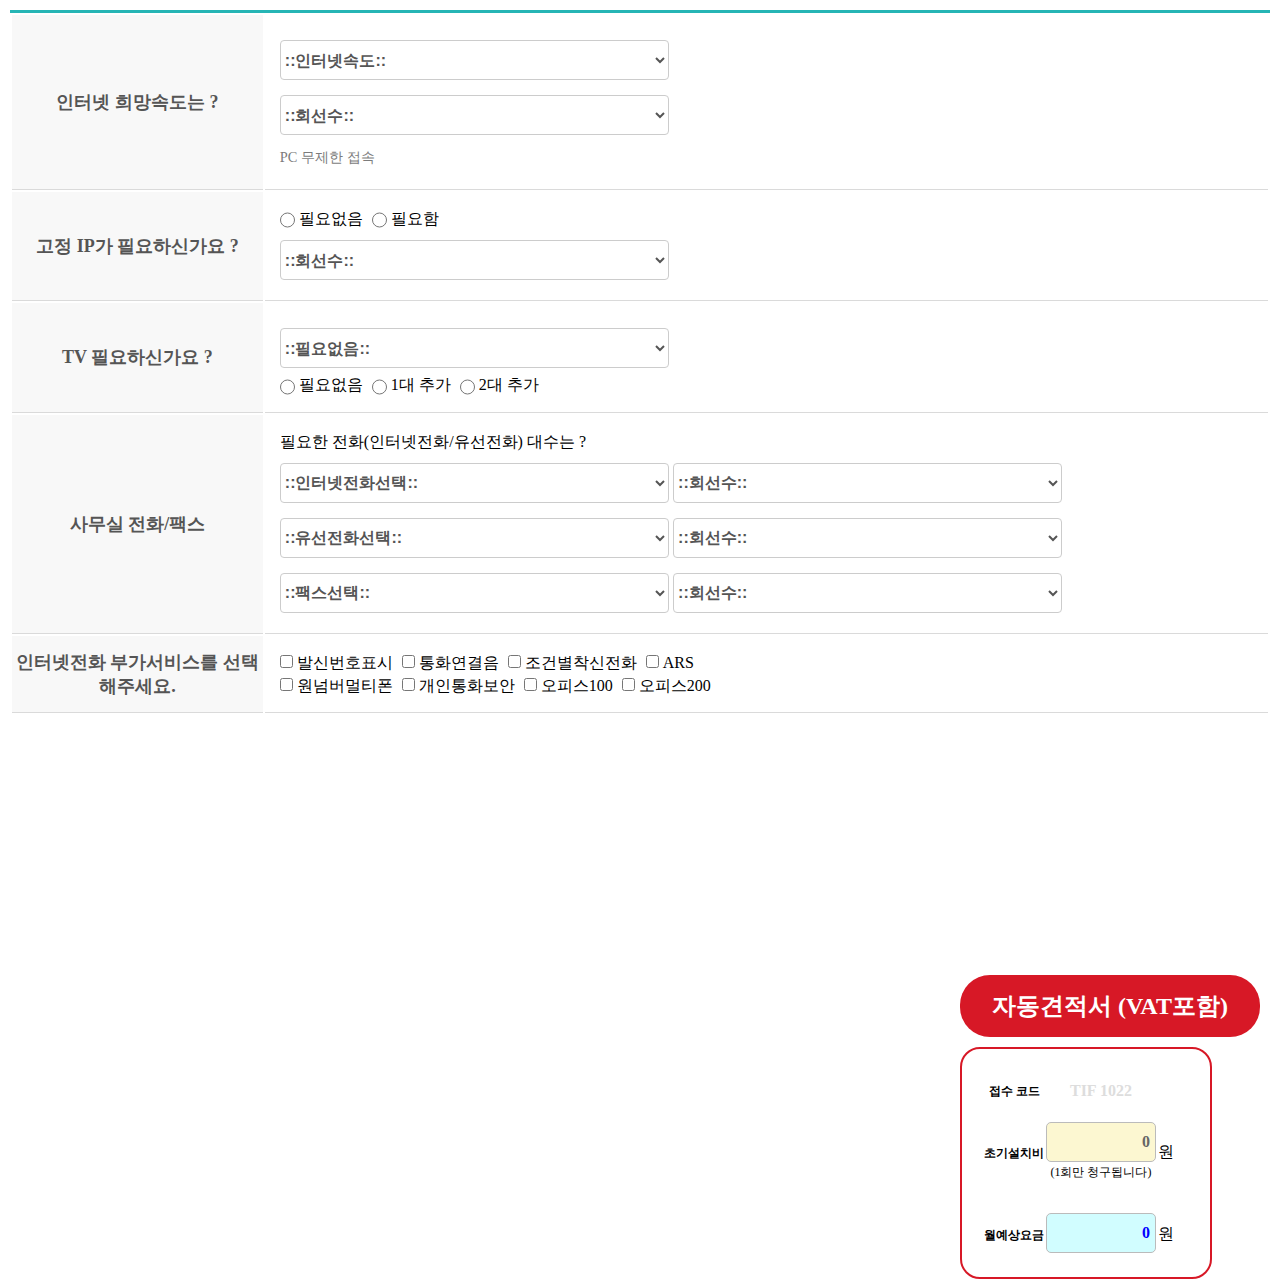
<file: index.html>
<!DOCTYPE html>
<html lang="en">

<head>
    <meta charset="UTF-8">
    <meta http-equiv="X-UA-Compatible" content="IE=edge">
    <meta name="viewport" content="width=device-width, initial-scale=1.0">
    <link rel="stylesheet" href="./css/test.css">
    <link rel="stylesheet" href="./css/estimate.css">
    <link rel="stylesheet" href="./css/estimate_floatingbanner.css">
    <script src="https://code.jquery.com/jquery-3.6.0.min.js"
        integrity="sha256-/xUj+3OJU5yExlq6GSYGSHk7tPXikynS7ogEvDej/m4=" crossorigin="anonymous"></script>
    <script>
        $(function () {
    $('.estimate_contents .fixed_ip_box input[type="radio"]').on("change", function () {
        let vals_ip = $(this).val();
        let pic_ip = $('.estimate_contents .perpc_hidden_fixed_ip')

        if (vals_ip == "Y_office_ip") {
            pic_ip.css("display", "block");
        } else {
            pic_ip.css("display", "none");
        }
    })
});

    </script>
    <title>Document</title>
</head>

<body>
    <div id="estimate">
        <form action="" id="frm_office" name="frm_office" method="post">
            <input type="hidden" name="sum_office" value="0">
            <div class="tabBox">
                <table width="100%" class="tableList">
                    <tr>
                        <td class="estimate_name">
                            <span>인터넷 희망속도는 ?</span>
                        </td>
                        <td class="estimate_contents">
                            <div class="estimate_contents_internet_speed">
                                <div class="internet_speed_box">
                                    <select name="internet_speed" id="">
                                        <option value="0">::인터넷속도::</option>
                                        <option value="500M+">500M+와이파이</option>
                                        <option value="1G+">1G+와이파이</option>
                                        <option value="100M">100M</option>
                                        <option value="500M">500M</option>
                                        <option value="1G">1G</option>
                                        <option value="2.5G">2.5G</option>
                                        <option value="5G">5G</option>
                                        <option value="10G">10G</option>
                                    </select>
                                </div>
                                <div>
                                    <select name="internet_speed_perpc" id="">
                                        <option value="0">::회선수::</option>
                                        <option value="1">1회선</option>
                                        <option value="2">2회선</option>
                                        <option value="3">3회선</option>
                                        <option value="4">4회선</option>
                                        <option value="5">5회선</option>
                                    </select>
                                </div>
                                <div class="explain_box">
                                    <span class="explain">PC 무제한 접속</span>
                                </div>
                            </div>
                        </td>
                    </tr>
                    <tr>
                        <td class="estimate_name">
                            <span>고정 IP가 필요하신가요 ?</span>
                        </td>
                        <td class="estimate_contents">
                            <div class="estimate_contents_fixed_ip">
                                <div class="fixed_ip_box">
                                    <input type="radio" name="office_ip" value="N_office_ip">
                                    <label for="office_ip">필요없음</label>
                                    <input type="radio" name="office_ip" value="Y_office_ip">
                                    <label for="office_ip">필요함</label>
                                </div>
                                <div class="perpc_hidden_fixed_ip">
                                    <select name="fixed_ip" id="fixed_ip">
                                        <option value="0">::회선수::</option>
                                        <option value="1">1회선</option>
                                        <option value="2">2회선</option>
                                        <option value="3">3회선</option>
                                    </select>
                                </div>
                            </div>
                        </td>
                    </tr>
                    <tr>
                        <td class="estimate_name">
                            <span>TV 필요하신가요 ?</span>
                        </td>
                        <td class="estimate_contents">
                            <div class="estimate_contents_need_tv">
                                <div class="need_tv">
                                    <select name="tv" id="tv">
                                        <option value="0">::필요없음::</option>
                                        <option value="BIZOTV 슬림">BIZOTV 슬림</option>
                                        <option value="BIZOTV 에센스_273">BIZOTV 에센스_273</option>
                                        <option value="BIZOTV 라이트_248">BIZOTV 라이트_248</option>
                                        <option value="BIZOTV 베이직_243">BIZOTV 베이직_243</option>
                                    </select>
                                </div>
                                <div class="tv_box">
                                    <input type="radio" name="need_tv" value="0" class="need_tvs">
                                    <label for="need_tv">필요없음</label>
                                    <input type="radio" name="need_tv" value="1" class="need_tvs">
                                    <label for="need_tv">1대 추가</label>
                                    <input type="radio" name="need_tv" value="2" class="need_tvs">
                                    <label for="need_tv">2대 추가</label>
                                </div>
                                <!-- <div class="explain_box">
                                <span class="explain"> (오피스넷 가입시 가입 가능)</span>
                            </div> -->
                            </div>
                        </td>
                    </tr>
                    <tr>
                        <td class="estimate_name">
                            <span>사무실 전화/팩스</span>
                        </td>
                        <td class="estimate_contents">
                            <div class="estimate_contents_call">
                                <div class="call_internet_box">
                                    <div class="call_internet">
                                        <div>
                                            <label for="">필요한 전화(인터넷전화/유선전화) 대수는 ?</label>
                                        </div>
                                        <select name="office_internetcall" id="office_internetcall">
                                            <option value="0">::인터넷전화선택::</option>
                                            <option value="IP-4705H_Centrex">IP-4705H_Centrex</option>
                                            <option value="IP-4705G_Centrex">IP-4705G_Centrex</option>
                                            <option value="IP-700SC">IP-700SC</option>
                                            <option value="MWP-2500">MWP-2500</option>
                                        </select>
                                        <select name="office_internetcall_perpc" id="office_internetcall_perpc">
                                            <option value="0">::회선수::</option>
                                            <option value="1">1회선</option>
                                            <option value="2">2회선</option>
                                            <option value="3">3회선</option>
                                            <option value="4">4회선</option>
                                            <option value="5">5회선</option>
                                            <option value="6">6회선</option>
                                            <option value="7">7회선</option>
                                            <option value="8">8회선</option>
                                            <option value="9">9회선</option>
                                            <option value="10">10회선</option>
                                        </select>
                                        <!-- <div class="explain_box">
                                        <span class="explain">  (유선전화기 제공, 월 무료통화 제공, 발신표시 포함) </span>
                                    </div> -->
                                    </div>
                                    <div class="call_wire_box">
                                        <div class="call_wire">
                                            <div>
                                                <select name="office_wirecall" id="office_wirecall">
                                                    <option value="0">::유선전화선택::</option>
                                                    <option value="홈무한3000">홈무한3000</option>
                                                    <option value="소호무한3000">소호무한3000</option>
                                                    <option value="팩스전용">팩스전용</option>
                                                </select>
                                                <select name="office_wirecall_perpc" id="office_wirecall_perpc">
                                                    <option value="0">::회선수::</option>
                                                    <option value="1">1회선</option>
                                                    <option value="2">2회선</option>
                                                    <option value="3">3회선</option>
                                                    <option value="4">4회선</option>
                                                    <option value="5">5회선</option>
                                                    <option value="6">6회선</option>
                                                    <option value="7">7회선</option>
                                                    <option value="8">8회선</option>
                                                    <option value="9">9회선</option>
                                                    <option value="10">10회선</option>
                                                </select>
                                            </div>
                                        </div>
                                        <!-- <div class="explain_box">
                                        <span class="explain"> (유선전화기 제공, 무료통화 요금 미제공, 발신표시 미포함)</span>
                                    </div> -->
                                    </div>
                                    <div class="fax_box">
                                        <div class="call_fax">
                                            <select name="fax" id="fax">
                                                <option value="0">::팩스선택::</option>
                                                <option value="FAX">사용함(6,050원)</option>
                                            </select>
                                            <select name="fax_perpc" id="fax_perpc">
                                                <option value="0">::회선수::</option>
                                                <option value="1">1회선</option>
                                                <option value="2">2회선</option>
                                                <option value="3">3회선</option>
                                                <option value="4">4회선</option>
                                                <option value="5">5회선</option>
                                                <option value="6">6회선</option>
                                                <option value="7">7회선</option>
                                                <option value="8">8회선</option>
                                                <option value="9">9회선</option>
                                                <option value="10">10회선</option>
                                            </select>
                                        </div>
                                    </div>
                                </div>
                            </div>
                        </td>
                    </tr>
                    <tr>
                        <td class="estimate_name">
                            <span>인터넷전화 부가서비스를 선택해주세요.</span>
                        </td>
                        <td class="estimate_contents">
                            <div class="extra_services_box">
                                <div class="estimate_contents_extra_services">
                                    <input type="checkbox" name="display_callerid" value="발신번호표시" id="x1">
                                    <label for="x1">발신번호표시</label>


                                    <input type="checkbox" name="calling_music" value="통화연결음" id="x2">
                                    <label for="x2">통화연결음</label>


                                    <input type="checkbox" name="condition_destinationcall" value="조건별착신전화" id="x3">
                                    <label for="x3">조건별착신전화</label>

                                    <input type="checkbox" name="ars" value="ARS" id="x4">
                                    <label for="x4">ARS</label>

                                </div>
                                <div class="extra_services_box2">

                                    <input type="checkbox" name="onenumber_multiphone" value="원넘버멀티폰" id="x5">
                                    <label for="x5">원넘버멀티폰</label>

                                    <input type="checkbox" name="personalcall_security" value="개인통화보안" id="x6">
                                    <label for="x6">개인통화보안</label>

                                    <input type="checkbox" name="office100" value="오피스100" id="x7">
                                    <label for="x7">오피스100</label>

                                    <input type="checkbox" name="office200" value="오피스200" id="x8">
                                    <label for="x8">오피스200</label>
                                </div>
                            </div>
                        </td>
                    </tr>
                </table>
            </div>
        </form>
    </div>
    <div id="estimate_result">
        <div class="allin">
            <table class="er_header">
                <tr>
                    <td class="er_header_title">
                        <p>
                            UD Networks 상품 견적서 XXXX-XXXX
                        </p>
                    </td>
                </tr>
                <tr>
                    <td class="er_header_date">
                        <p class="er_header_date1">
                            견적일자 :
                        </p>
                        <p class="er_header_date2">
                            [단위 : 원 / 3년약정 / VAT포함금액]
                        </p>
                    </td>
                </tr>
            </table>
            <table class="er_contents">
                <colgroup>
                    <col style="width: 13%;">
                    <col style="width: 17%;">
                    <col style="width: 18%;">
                    <col style="width: 9%;">
                    <col style="width: 15%;">
                    <col style="width: 15%;">
                    <col style="width: 15%;">
                </colgroup>
                <tr class="er_contents_header">
                    <th colspan="2">구분</th>
                    <th>상품명</th>
                    <th>수량</th>
                    <th>할인단가</th>
                    <th>요금합계</th>
                    <th>초기설치비</th>
                </tr>
                <tr class="er_internet_speed">
                    <th rowspan="7" class="er_contents_title">
                        기본상품
                    </th>
                    <td class="er_contents_subtitle">
                        인터넷(유동IP)
                    </td>
                    <td class="product_name"></td>
                    <td class="product_ea"></td>
                    <td class="product_price"></td>
                    <td class="product_sum">
                        <font><b></b></font>
                    </td>
                    <td class="product_setup_price"></td>
                </tr>
                <tr class="er_fixed_ip">
                    <td class="er_contents_subtitle">
                        인터넷(고정IP)
                    </td>
                    <td class="product_name"></td>
                    <td class="product_ea"></td>
                    <td class="product_price"></td>
                    <td class="product_sum">
                        <font><b></b></font>
                    </td>
                    <td class="product_setup_price"></td>
                </tr>
                <tr class="er_need_tv">
                    <td class="er_contents_subtitle">
                        IPTV
                    </td>
                    <td class="product_name"></td>
                    <td class="product_ea"></td>
                    <td class="product_price"></td>
                    <td class="product_sum">
                        <font><b></b></font>
                    </td>
                    <td class="product_setup_price"></td>
                </tr>
                <tr class="er_need_tv_plus">
                    <td class="er_contents_subtitle">
                        IPTV (추가)
                    </td>
                    <td class="product_name"></td>
                    <td class="product_ea"></td>
                    <td class="product_price"></td>
                    <td class="product_sum">
                        <font><b></b></font>
                    </td>
                    <td class="product_setup_price"></td>
                </tr>
                <tr class="er_call_internet">
                    <td class="er_contents_subtitle">
                        인터넷전화
                    </td>
                    <td class="product_name"></td>
                    <td class="product_ea"></td>
                    <td class="product_price"></td>
                    <td class="product_sum">
                        <font><b></b></font>
                    </td>
                    <td class="product_setup_price"></td>
                </tr>
                <tr class="er_call_wire">
                    <td class="er_contents_subtitle">
                        유선전화
                    </td>
                    <td class="product_name"></td>
                    <td class="product_ea"></td>
                    <td class="product_price"></td>
                    <td class="product_sum">
                        <font><b></b></font>
                    </td>
                    <td class="product_setup_price"></td>
                </tr>
                <tr class="er_fax">
                    <td class="er_contents_subtitle">
                        FAX
                    </td>
                    <td class="product_name"></td>
                    <td class="product_ea"></td>
                    <td class="product_price"></td>
                    <td class="product_sum">
                        <font><b></b></font>
                    </td>
                    <td class="product_setup_price"></td>
                </tr>
                <tr class="display_callerid">
                    <th rowspan="8" class="er_contents_title">
                        <p>인터넷전화</p>
                        <p>부가서비스</p>
                    </th>
                    <td class="er_contents_subtitle">
                        발신번호표시
                    </td>
                    <td class="product_name"></td>
                    <td class="product_ea"></td>
                    <td class="product_price"></td>
                    <td class="product_sum">
                        <font><b></b></font>
                    </td>
                    <td class="product_setup_price"></td>
                </tr>
                <tr class="calling_music">
                    <td class="er_contents_subtitle">
                        통화연결음
                    </td>
                    <td class="product_name"></td>
                    <td class="product_ea"></td>
                    <td class="product_price"></td>
                    <td class="product_sum">
                        <font><b></b></font>
                    </td>
                    <td class="product_setup_price"></td>
                </tr>
                <tr class="condition_destinationcall">
                    <td class="er_contents_subtitle">
                        조건별착신전화
                    </td>
                    <td class="product_name"></td>
                    <td class="product_ea"></td>
                    <td class="product_price"></td>
                    <td class="product_sum">
                        <font><b></b></font>
                    </td>
                    <td class="product_setup_price"></td>
                </tr>
                <tr class="ars">
                    <td class="er_contents_subtitle">
                        ARS
                    </td>
                    <td class="product_name"></td>
                    <td class="product_ea"></td>
                    <td class="product_price"></td>
                    <td class="product_sum">
                        <font><b></b></font>
                    </td>
                    <td class="product_setup_price"></td>
                </tr>
                <tr class="onenumber_multiphone">
                    <td class="er_contents_subtitle">
                        원넘버멀티폰
                    </td>
                    <td class="product_name"></td>
                    <td class="product_ea"></td>
                    <td class="product_price"></td>
                    <td class="product_sum">
                        <font><b></b></font>
                    </td>
                    <td class="product_setup_price"></td>
                </tr>
                <tr class="personalcall_security">
                    <td class="er_contents_subtitle">
                        개인통화보안
                    </td>
                    <td class="product_name"></td>
                    <td class="product_ea"></td>
                    <td class="product_price"></td>
                    <td class="product_sum">
                        <font><b></b></font>
                    </td>
                    <td class="product_setup_price"></td>
                </tr>
                <tr class="office100">
                    <td class="er_contents_subtitle">
                        오피스100
                    </td>
                    <td class="product_name"></td>
                    <td class="product_ea"></td>
                    <td class="product_price"></td>
                    <td class="product_sum">
                        <font><b></b></font>
                    </td>
                    <td class="product_setup_price"></td>
                </tr>
                <tr class="office200">
                    <td class="er_contents_subtitle">
                        오피스200
                    </td>
                    <td class="product_name"></td>
                    <td class="product_ea"></td>
                    <td class="product_price"></td>
                    <td class="product_sum">
                        <font><b></b></font>
                    </td>
                    <td class="product_setup_price"></td>
                </tr>
                <tr class="tv_settop">
                    <th rowspan="2" class="er_contents_title">
                        장비임대료
                    </th>
                    <td class="er_contents_subtitle">
                        TV셋탑
                    </td>
                    <td class="product_name"></td>
                    <td class="product_ea"></td>
                    <td class="product_price"></td>
                    <td class="product_sum">
                        <font><b></b></font>
                    </td>
                    <td class="product_setup_price"></td>
                </tr>
                <tr class="tv_settop_more">
                    <td class="er_contents_subtitle">
                        추가TV셋탑
                    </td>
                    <td class="product_name"></td>
                    <td class="product_ea"></td>
                    <td class="product_price"></td>
                    <td class="product_sum">
                        <font><b></b></font>
                    </td>
                    <td class="product_setup_price"></td>
                </tr>
                <tr class="eqipment_installment">
                    <th class="er_contents_title">
                        장비할부금
                    </th>
                    <td class="er_contents_subtitle">
                        070단말기
                    </td>
                    <td class="product_name"></td>
                    <td class="product_ea"></td>
                    <td class="product_price"></td>
                    <td class="product_sum">
                        <font><b></b></font>
                    </td>
                    <td class="product_setup_price"></td>
                </tr>
            </table>
            <div id="er_sum">
                <div class="er_sum1">설치비(1회납부)</div>
                <div class="er_sum2"><span>0 원</span></div>
                <div class="er_sum3">월납입총계</div>
                <div class="er_sum4"><span>0 원</span></div>
            </div>
            <div id="er_footer">
                <h4>
                    ◈ 가입 유의사항
                </h4>
                <ul>
                    <li>1. 기업용 상품신청 후 설치일까지 약 7일정도 소요됩니다.</li>
                    <li>2. 가입신청 후 관련 서류를 접수해주셔야 합니다.</li>
                    <li>3. 상담원 통화와 함께 스케쥴 조절 됩니다.</li>
                    <li>4. 사은금은 개통익주 <font color="#ff0000">금요일</font> 지급됩니다.</li>
                    <li>5. 설치이전까지 PC에 연결되는 <font color="#ff0000">허브 및 네트워크 공사는 고객사에서 미리 준비</font>
                    </li>
                    <li>6. 고정 IP는 단독으로 신청불가하며, 1회선당 최대 3개까지 신청가능합니다.</li>
                    <li>7. 발생된 설치비는는 첫달요금에 1회 청구됩니다.</li>
                    <li>8. 지급받은신 상품권+ <font color="#ff0000">사은금 1년이내 해지 또는 정지 미납체납시 100% 당사에 환수 </font> 하셔야 합니다. </li>
                    <li>9. 3년이내 해지 또는 정지 미납체납으로 인한해지시에는 위약금이 부과 됩니다. </li>
                </ul>
            </div>
        </div>
    </div>
    <div style="position: relative;">
        <div id="er_floatbanner">
            <h2>자동견적서 (VAT포함)</h2>
            <div style="width: 300px;">
                <table id="erf_table">
                    <tr style="height: 40px;">
                        <th>
                            접수 코드
                        </th>
                        <td style="color: #dddddd; font-weight: 600; text-align: center;">
                            TIF 1022
                        </td>
                        <td></td>
                    </tr>
                    <tr>
                        <th>초기설치비</th>
                        <td class="erf_table_box1">
                            <div class="fb_total_setup">0</div>
                            <div>(1회만 청구됩니다)</div>
                        </td>
                        <td style="width: 15%;">원</td>
                    </tr>
                    <tr>
                        <th>월예상요금</th>
                        <td class="erf_table_box2">
                            <div class="fb_total">0</div>
                            <div></div>
                        </td>
                        <td style="width: 15%;">원</td>
                    </tr>
                </table>
            </div>
            <!-- <div id="erf_consulting">
                <div class="erf_c_header">
                    [ 견적내용 상담 신청하기 ]
                </div>
                <div class="erf_c_contents1">
                    <div>
                        이 름 :
                    </div>
                    <div></div>
                </div>
                <div class="erf_c_contents2">
                        <select name="" id="">
                            <option value="010">010</option>
                            <option value="011">011</option>
                            <option value="016">016</option>
                            <option value="017">017</option>
                            <option value="018">018</option>
                            <option value="019">019</option>
                        </select>
                        <span> ~ </span>
                        <div></div>
                        <span> ~ </span>
                        <div></div>
                </div>
            </div> -->
        </div>
    </div>
    <script src="./js/fun.js"></script>
    <script src="./js/obj.js"></script>
    <script src="./js/test.js"></script>
</body>

</html>
</file>
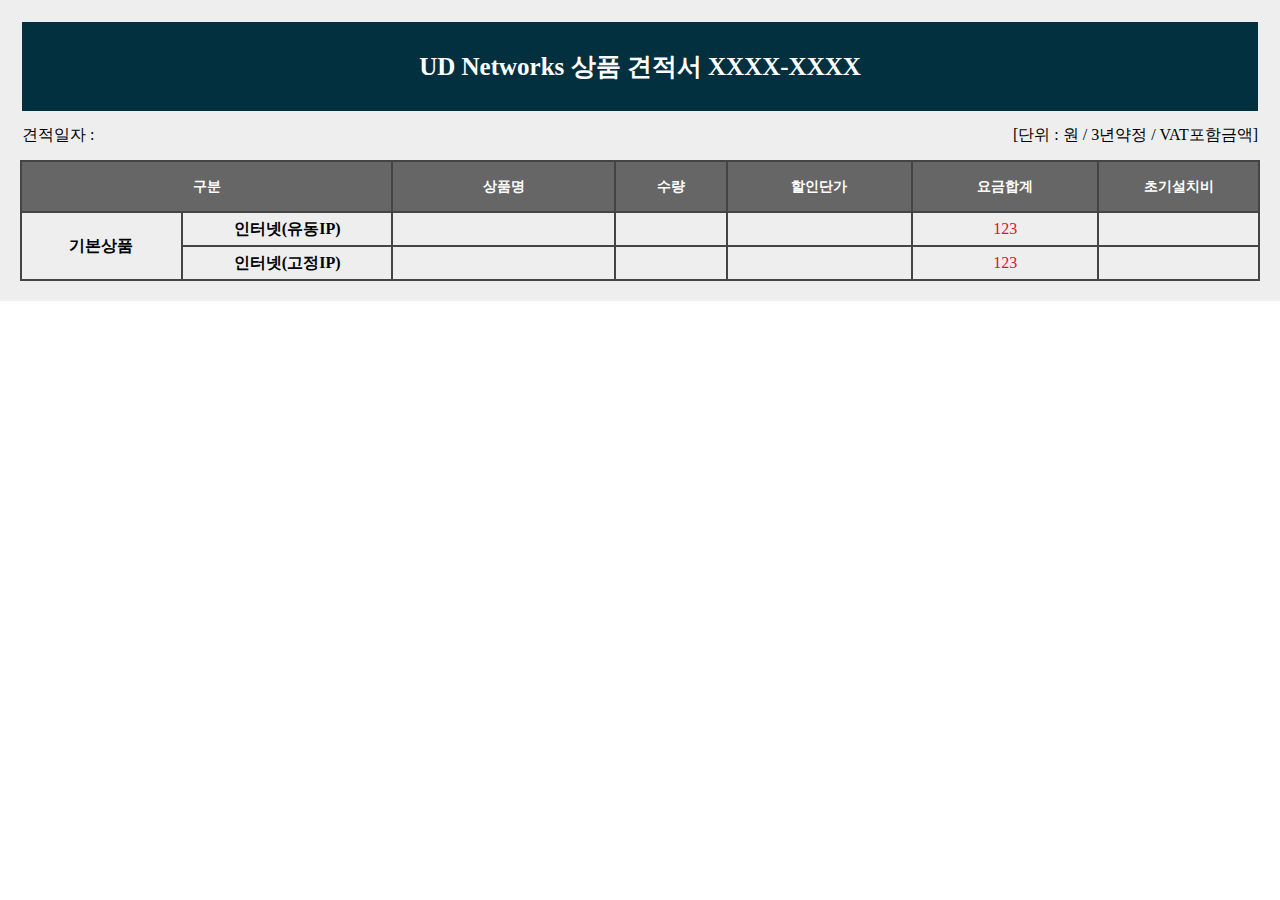
<file: estimate.html>
<!DOCTYPE html>
<html lang="en">
<head>
    <meta charset="UTF-8">
    <meta http-equiv="X-UA-Compatible" content="IE=edge">
    <link rel="stylesheet" href="estimate.css">
    <script src="https://code.jquery.com/jquery-3.6.0.min.js"
    integrity="sha256-/xUj+3OJU5yExlq6GSYGSHk7tPXikynS7ogEvDej/m4=" crossorigin="anonymous"></script>
    <meta name="viewport" content="width=device-width, initial-scale=1.0">
    <title>Document</title>
</head>
<body>
    <div id="estimate_result">
        <div class="allin">
            <table class="er_header">
                <tr>
                    <td class="er_header_title">
                        <p>
                            UD Networks 상품 견적서 XXXX-XXXX
                        </p>
                    </td>
                </tr>
                <tr>
                    <td class="er_header_date">
                        <p class="er_header_date1">
                            견적일자 : 
                        </p>
                        <p class="er_header_date2">
                            [단위 : 원 / 3년약정 / VAT포함금액]
                        </p>
                    </td>
                </tr>
            </table>
            <table class="er_contents">
                <colgroup>
                    <col style="width: 13%;">
                    <col style="width: 17%;">
                    <col style="width: 18%;">
                    <col style="width: 9%;">
                    <col style="width: 15%;">
                    <col style="width: 15%;">
                    <col style="width: 15%;">
                </colgroup>
                <tr class="er_contents_header">
                    <th colspan="2">구분</th>
                    <th>상품명</th>
                    <th>수량</th>
                    <th>할인단가</th>
                    <th>요금합계</th>
                    <th>초기설치비</th>
                </tr>
                <tr>
                    <th rowspan="6" class="er_contents_title">
                        기본상품
                    </th>
                    <td class="er_contents_subtitle">
                        인터넷(유동IP)
                    </td>
                    <td></td>
                    <td></td>
                    <td></td>
                    <td><font>123</font></td>
                    <td></td>
                </tr>
                <tr>
                    <td class="er_contents_subtitle">
                        인터넷(고정IP)
                    </td>
                    <td></td>
                    <td></td>
                    <td></td>
                    <td><font>123</font></td>
                    <td></td>
                </tr>
            </table>
        </div>
    </div>
</body>
</html>
</file>
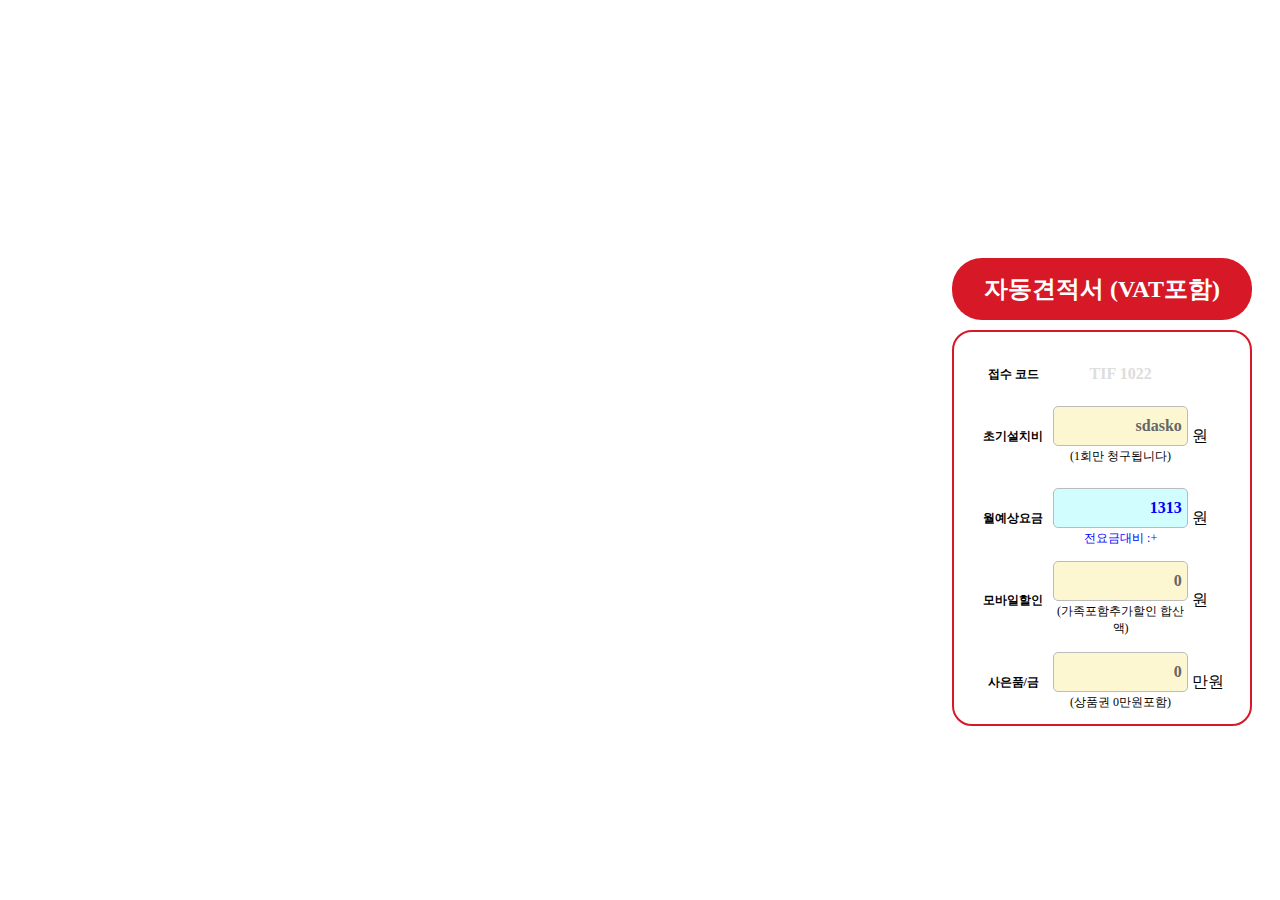
<file: estimate_floatingbanner.html>
<!DOCTYPE html>
<html lang="en">

<head>
    <meta charset="UTF-8">
    <meta http-equiv="X-UA-Compatible" content="IE=edge">
    <link rel="stylesheet" href="estimate_floatingbanner.css">
    <script src="https://code.jquery.com/jquery-3.6.0.min.js"
        integrity="sha256-/xUj+3OJU5yExlq6GSYGSHk7tPXikynS7ogEvDej/m4=" crossorigin="anonymous"></script>
    <meta name="viewport" content="width=device-width, initial-scale=1.0">
    <title>Document</title>
</head>

<body>
    <div style="position: relative;">
    <div id="er_floatbanner">
        <h2>자동견적서 (VAT포함)</h2>
        <div style="width: 300px;">
            <table id="erf_table">
                <tr style="height: 40px;">
                    <th>
                        접수 코드
                    </th>
                    <td style="color: #dddddd; font-weight: 600; text-align: center;">
                        TIF 1022
                    </td>
                    <td></td>
                </tr>
                <tr>
                    <th>초기설치비</th>
                    <td class="erf_table_box1">
                        <div>sdasko</div>
                        <div>(1회만 청구됩니다)</div>
                    </td>
                    <td style="width: 15%;">원</td>
                </tr>
                <tr>
                    <th>월예상요금</th>
                    <td class="erf_table_box2">
                        <div>1313</div>
                        <div>전요금대비 :+</div>
                    </td>
                    <td style="width: 15%;">원</td>
                </tr>
                <tr>
                    <th>모바일할인</th>
                    <td class="erf_table_box1">
                        <div>
                           0
                        </div>
                        <div>(가족포함추가할인 합산액)</div>
                    </td>
                    <td style="width: 15%;">원</td>
                </tr>
                <tr>
                    <th>사은품/금</th>
                    <td class="erf_table_box1">
                        <div>
                            0
                        </div>
                        <div>(상품권 0만원포함)</div>
                    </td>
                    <td style="width: 15%;">만원</td>
                </tr>
            </table>
        </div>
        <!-- <div id="erf_consulting">
            <div class="erf_c_header">
                [ 견적내용 상담 신청하기 ]
            </div>
            <div class="erf_c_contents1">
                <div>
                    이 름 :
                </div>
                <div></div>
            </div>
            <div class="erf_c_contents2">
                    <select name="" id="">
                        <option value="010">010</option>
                        <option value="011">011</option>
                        <option value="016">016</option>
                        <option value="017">017</option>
                        <option value="018">018</option>
                        <option value="019">019</option>
                    </select>
                    <span> ~ </span>
                    <div></div>
                    <span> ~ </span>
                    <div></div>
            </div>
        </div> -->
    </div>
</div>
</body>

</html>
</file>
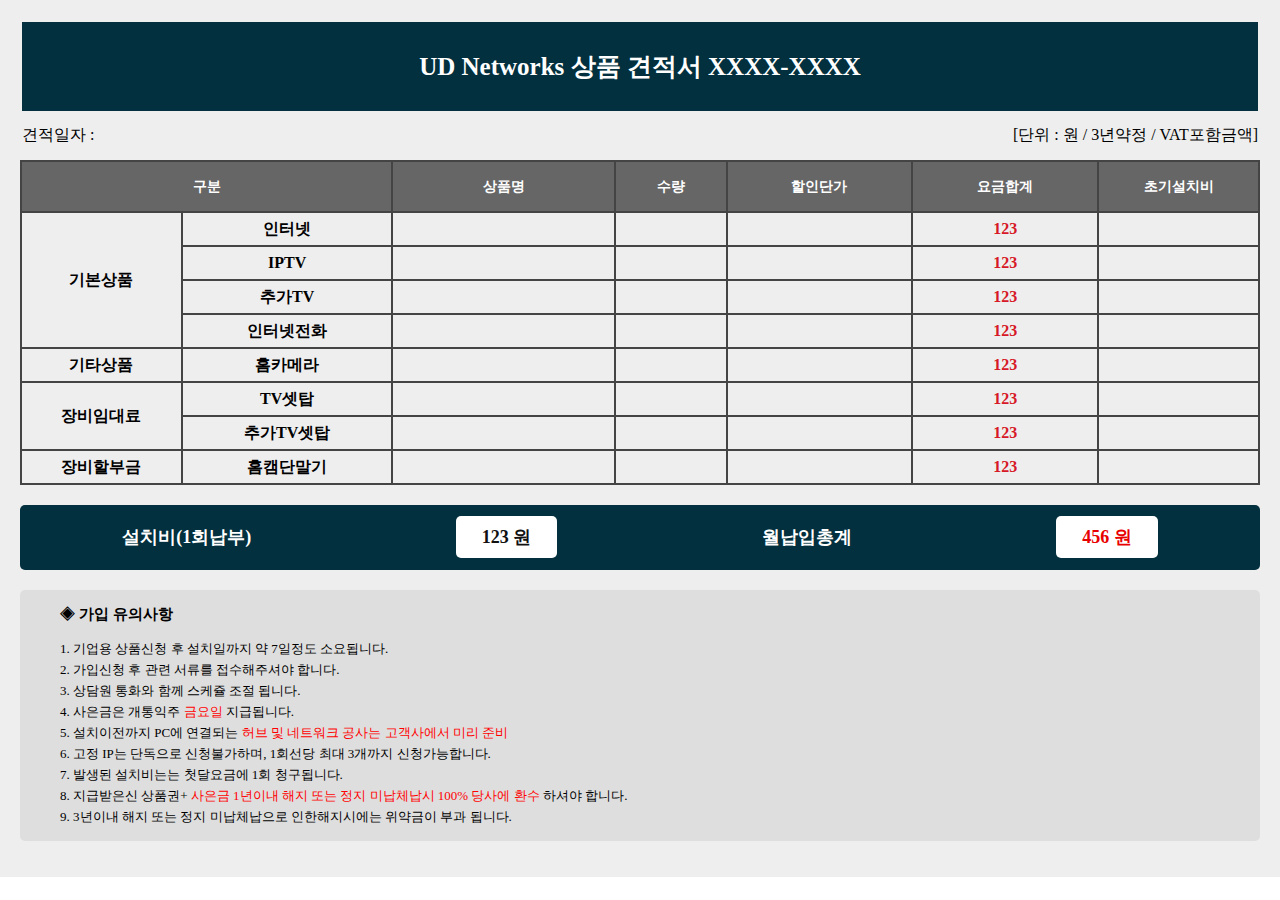
<file: estimate_home.html>
<!DOCTYPE html>
<html lang="en">

<head>
    <meta charset="UTF-8">
    <meta http-equiv="X-UA-Compatible" content="IE=edge">
    <link rel="stylesheet" href="estimate.css">
    <script src="https://code.jquery.com/jquery-3.6.0.min.js"
        integrity="sha256-/xUj+3OJU5yExlq6GSYGSHk7tPXikynS7ogEvDej/m4=" crossorigin="anonymous"></script>
    <meta name="viewport" content="width=device-width, initial-scale=1.0">
    <title>Document</title>
</head>

<body>
    <div id="estimate_result">
        <div class="allin">
            <table class="er_header">
                <tr>
                    <td class="er_header_title">
                        <p>
                            UD Networks 상품 견적서 XXXX-XXXX
                        </p>
                    </td>
                </tr>
                <tr>
                    <td class="er_header_date">
                        <p class="er_header_date1">
                            견적일자 :
                        </p>
                        <p class="er_header_date2">
                            [단위 : 원 / 3년약정 / VAT포함금액]
                        </p>
                    </td>
                </tr>
            </table>
            <table class="er_contents">
                <colgroup>
                    <col style="width: 13%;">
                    <col style="width: 17%;">
                    <col style="width: 18%;">
                    <col style="width: 9%;">
                    <col style="width: 15%;">
                    <col style="width: 15%;">
                    <col style="width: 15%;">
                </colgroup>
                <tr class="er_contents_header">
                    <th colspan="2">구분</th>
                    <th>상품명</th>
                    <th>수량</th>
                    <th>할인단가</th>
                    <th>요금합계</th>
                    <th>초기설치비</th>
                </tr>
                <tr>
                    <th rowspan="4" class="er_contents_title">
                        기본상품
                    </th>
                    <td class="er_contents_subtitle">
                        인터넷
                    </td>
                    <td></td>
                    <td></td>
                    <td></td>
                    <td>
                        <font><b>123</b></font>
                    </td>
                    <td></td>
                </tr>
                <tr>
                    <td class="er_contents_subtitle">
                        IPTV
                    </td>
                    <td></td>
                    <td></td>
                    <td></td>
                    <td>
                        <font><b>123</b></font>
                    </td>
                    <td></td>
                </tr>
                <tr>
                    <td class="er_contents_subtitle">
                        추가TV
                    </td>
                    <td></td>
                    <td></td>
                    <td></td>
                    <td>
                        <font><b>123</b></font>
                    </td>
                    <td></td>
                </tr>
                <tr>
                    <td class="er_contents_subtitle">
                        인터넷전화
                    </td>
                    <td></td>
                    <td></td>
                    <td></td>
                    <td>
                        <font><b>123</b></font>
                    </td>
                    <td></td>
                </tr>
                <tr>
                    <th class="er_contents_title">
                        기타상품
                    </th>
                    <td class="er_contents_subtitle">
                        홈카메라
                    </td>
                    <td></td>
                    <td></td>
                    <td></td>
                    <td>
                        <font><b>123</b></font>
                    </td>
                    <td></td>
                </tr>
                <tr>
                    <th rowspan="2" class="er_contents_title">
                        장비임대료
                    </th>
                    <td class="er_contents_subtitle">
                       TV셋탑
                    </td>
                    <td></td>
                    <td></td>
                    <td></td>
                    <td>
                        <font><b>123</b></font>
                    </td>
                    <td></td>
                </tr>
                <tr>
                    <td class="er_contents_subtitle">
                        추가TV셋탑
                    </td>
                    <td></td>
                    <td></td>
                    <td></td>
                    <td>
                        <font><b>123</b></font>
                    </td>
                    <td></td>
                </tr>
                <tr>
                    <th class="er_contents_title">
                        장비할부금
                    </th>
                    <td class="er_contents_subtitle">
                        홈캠단말기
                    </td>
                    <td></td>
                    <td></td>
                    <td></td>
                    <td>
                        <font><b>123</b></font>
                    </td>
                    <td></td>
                </tr>
            </table>
            <div id="er_sum">
                <div class="er_sum1">설치비(1회납부)</div>
                <div class="er_sum2"><span>123 원</span></div>
                <div class="er_sum3">월납입총계</div>
                <div class="er_sum4"><span>456 원</span></div>
            </div>
            <div id="er_footer">
                <h4>
                    ◈ 가입 유의사항
                </h4>
                <ul>
                    <li>1. 기업용 상품신청 후 설치일까지 약 7일정도 소요됩니다.</li>
                    <li>2. 가입신청 후 관련 서류를 접수해주셔야 합니다.</li>
                    <li>3. 상담원 통화와 함께 스케쥴 조절 됩니다.</li>
                    <li>4. 사은금은 개통익주 <font color="#ff0000">금요일</font> 지급됩니다.</li>
                    <li>5. 설치이전까지 PC에 연결되는 <font color="#ff0000">허브 및 네트워크 공사는 고객사에서 미리 준비</font>
                    </li>
                    <li>6. 고정 IP는 단독으로 신청불가하며, 1회선당 최대 3개까지 신청가능합니다.</li>
                    <li>7. 발생된 설치비는는 첫달요금에 1회 청구됩니다.</li>
                    <li>8. 지급받은신 상품권+ <font color="#ff0000">사은금 1년이내 해지 또는 정지 미납체납시 100% 당사에 환수 </font> 하셔야 합니다. </li>
                    <li>9. 3년이내 해지 또는 정지 미납체납으로 인한해지시에는 위약금이 부과 됩니다. </li>
                </ul>
            </div>
        </div>
    </div>
</body>

</html>
</file>
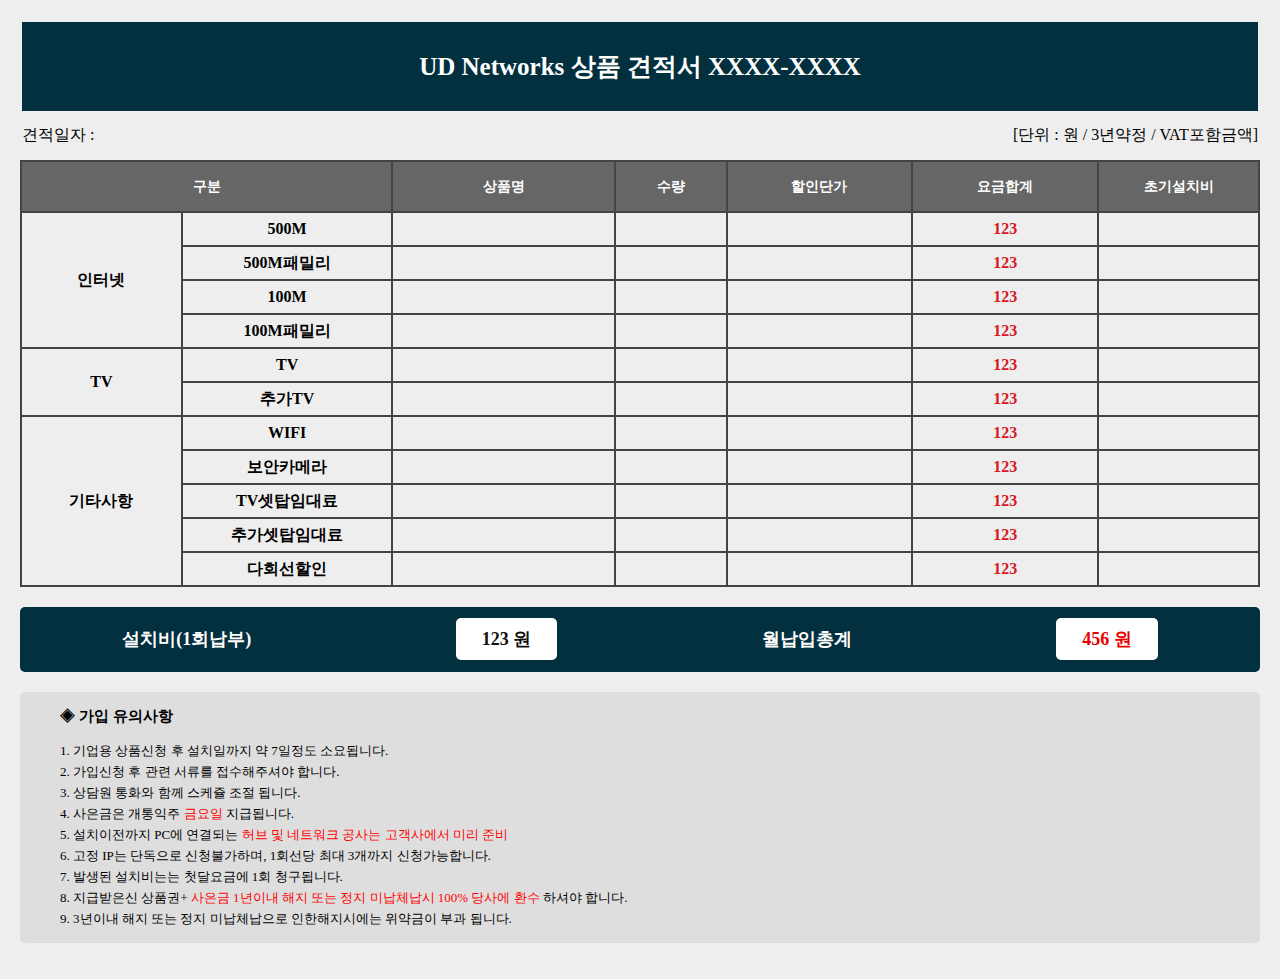
<file: estimate_hotel.html>
<!DOCTYPE html>
<html lang="en">

<head>
    <meta charset="UTF-8">
    <meta http-equiv="X-UA-Compatible" content="IE=edge">
    <link rel="stylesheet" href="estimate.css">
    <script src="https://code.jquery.com/jquery-3.6.0.min.js"
        integrity="sha256-/xUj+3OJU5yExlq6GSYGSHk7tPXikynS7ogEvDej/m4=" crossorigin="anonymous"></script>
    <meta name="viewport" content="width=device-width, initial-scale=1.0">
    <title>Document</title>
</head>

<body>
    <div id="estimate_result">
        <div class="allin">
            <table class="er_header">
                <tr>
                    <td class="er_header_title">
                        <p>
                            UD Networks 상품 견적서 XXXX-XXXX
                        </p>
                    </td>
                </tr>
                <tr>
                    <td class="er_header_date">
                        <p class="er_header_date1">
                            견적일자 :
                        </p>
                        <p class="er_header_date2">
                            [단위 : 원 / 3년약정 / VAT포함금액]
                        </p>
                    </td>
                </tr>
            </table>
            <table class="er_contents">
                <colgroup>
                    <col style="width: 13%;">
                    <col style="width: 17%;">
                    <col style="width: 18%;">
                    <col style="width: 9%;">
                    <col style="width: 15%;">
                    <col style="width: 15%;">
                    <col style="width: 15%;">
                </colgroup>
                <tr class="er_contents_header">
                    <th colspan="2">구분</th>
                    <th>상품명</th>
                    <th>수량</th>
                    <th>할인단가</th>
                    <th>요금합계</th>
                    <th>초기설치비</th>
                </tr>
                <tr>
                    <th rowspan="4" class="er_contents_title">
                        인터넷
                    </th>
                    <td class="er_contents_subtitle">
                        500M
                    </td>
                    <td></td>
                    <td></td>
                    <td></td>
                    <td>
                        <font><b>123</b></font>
                    </td>
                    <td></td>
                </tr>
                <tr>
                    <td class="er_contents_subtitle">
                        500M패밀리
                    </td>
                    <td></td>
                    <td></td>
                    <td></td>
                    <td>
                        <font><b>123</b></font>
                    </td>
                    <td></td>
                </tr>
                <tr>
                    <td class="er_contents_subtitle">
                        100M
                    </td>
                    <td></td>
                    <td></td>
                    <td></td>
                    <td>
                        <font><b>123</b></font>
                    </td>
                    <td></td>
                </tr>
                <tr>
                    <td class="er_contents_subtitle">
                        100M패밀리
                    </td>
                    <td></td>
                    <td></td>
                    <td></td>
                    <td>
                        <font><b>123</b></font>
                    </td>
                    <td></td>
                </tr>
                <tr>
                    <th rowspan="2" class="er_contents_title">
                        TV
                    </th>
                    <td class="er_contents_subtitle">
                        TV
                    </td>
                    <td></td>
                    <td></td>
                    <td></td>
                    <td>
                        <font><b>123</b></font>
                    </td>
                    <td></td>
                </tr>
                <tr>
                    <td class="er_contents_subtitle">
                        추가TV
                    </td>
                    <td></td>
                    <td></td>
                    <td></td>
                    <td>
                        <font><b>123</b></font>
                    </td>
                    <td></td>
                </tr>
                <tr>
                    <th rowspan="5" class="er_contents_title">
                        기타사항
                    </th>
                    <td class="er_contents_subtitle">
                        WIFI
                    </td>
                    <td></td>
                    <td></td>
                    <td></td>
                    <td>
                        <font><b>123</b></font>
                    </td>
                    <td></td>
                </tr>
                <tr>
                    <td class="er_contents_subtitle">
                        보안카메라
                    </td>
                    <td></td>
                    <td></td>
                    <td></td>
                    <td>
                        <font><b>123</b></font>
                    </td>
                    <td></td>
                </tr>
                <tr>
                    <td class="er_contents_subtitle">
                        TV셋탑임대료
                    </td>
                    <td></td>
                    <td></td>
                    <td></td>
                    <td>
                        <font><b>123</b></font>
                    </td>
                    <td></td>
                </tr>
                <tr>
                    <td class="er_contents_subtitle">
                        추가셋탑임대료
                    </td>
                    <td></td>
                    <td></td>
                    <td></td>
                    <td>
                        <font><b>123</b></font>
                    </td>
                    <td></td>
                </tr>
                <tr>
                    <td class="er_contents_subtitle">
                        다회선할인
                    </td>
                    <td></td>
                    <td></td>
                    <td></td>
                    <td>
                        <font><b>123</b></font>
                    </td>
                    <td></td>
                </tr>
            </table>
            <div id="er_sum">
                <div class="er_sum1">설치비(1회납부)</div>
                <div class="er_sum2"><span>123 원</span></div>
                <div class="er_sum3">월납입총계</div>
                <div class="er_sum4"><span>456 원</span></div>
            </div>
            <div id="er_footer">
                <h4>
                    ◈ 가입 유의사항
                </h4>
                <ul>
                    <li>1. 기업용 상품신청 후 설치일까지 약 7일정도 소요됩니다.</li>
                    <li>2. 가입신청 후 관련 서류를 접수해주셔야 합니다.</li>
                    <li>3. 상담원 통화와 함께 스케쥴 조절 됩니다.</li>
                    <li>4. 사은금은 개통익주 <font color="#ff0000">금요일</font> 지급됩니다.</li>
                    <li>5. 설치이전까지 PC에 연결되는 <font color="#ff0000">허브 및 네트워크 공사는 고객사에서 미리 준비</font>
                    </li>
                    <li>6. 고정 IP는 단독으로 신청불가하며, 1회선당 최대 3개까지 신청가능합니다.</li>
                    <li>7. 발생된 설치비는는 첫달요금에 1회 청구됩니다.</li>
                    <li>8. 지급받은신 상품권+ <font color="#ff0000">사은금 1년이내 해지 또는 정지 미납체납시 100% 당사에 환수 </font> 하셔야 합니다. </li>
                    <li>9. 3년이내 해지 또는 정지 미납체납으로 인한해지시에는 위약금이 부과 됩니다. </li>
                </ul>
            </div>
        </div>
    </div>
</body>

</html>
</file>
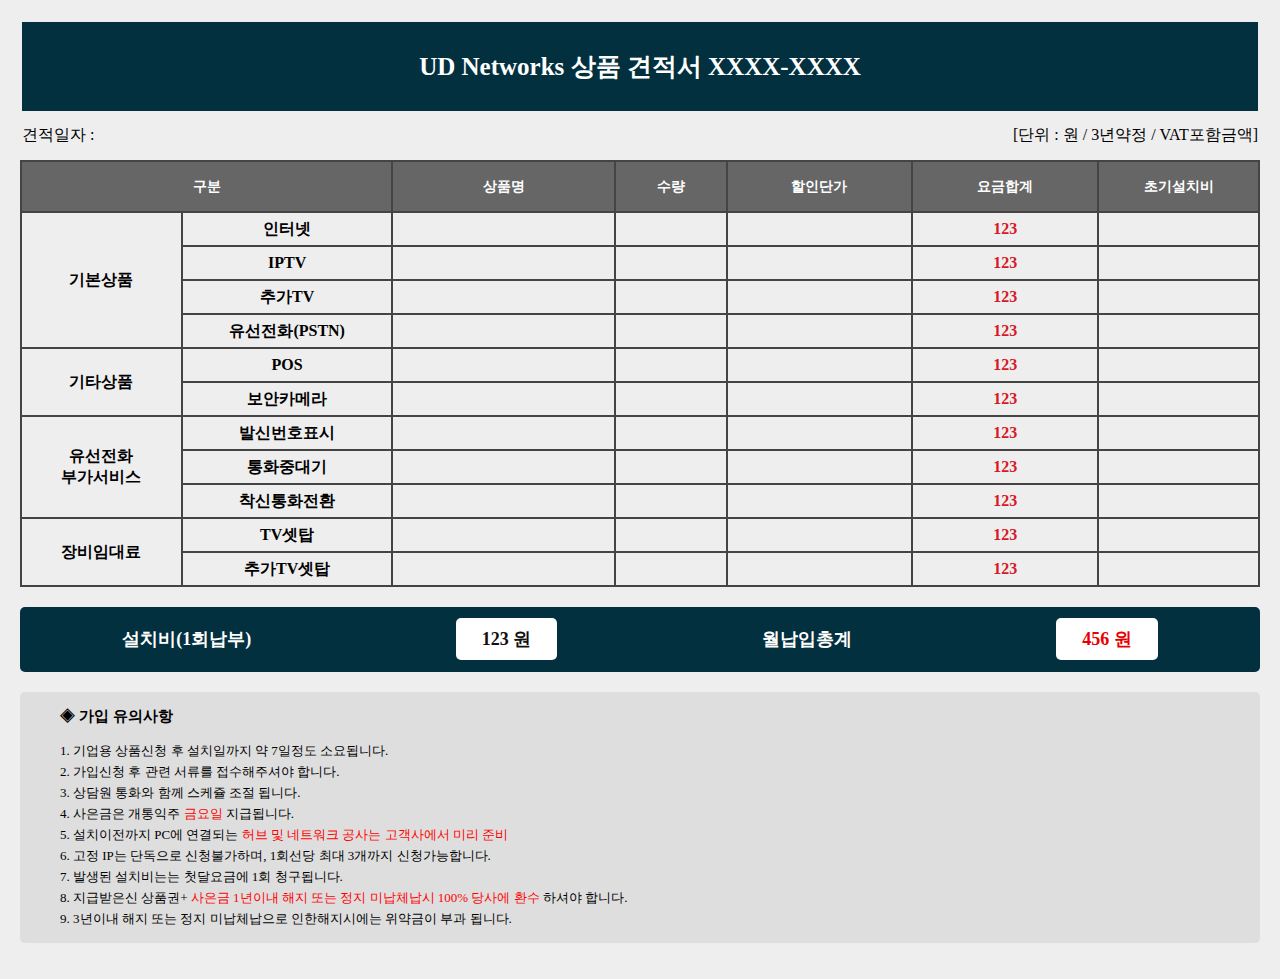
<file: estimate_store.html>
<!DOCTYPE html>
<html lang="en">

<head>
    <meta charset="UTF-8">
    <meta http-equiv="X-UA-Compatible" content="IE=edge">
    <link rel="stylesheet" href="estimate.css">
    <script src="https://code.jquery.com/jquery-3.6.0.min.js"
        integrity="sha256-/xUj+3OJU5yExlq6GSYGSHk7tPXikynS7ogEvDej/m4=" crossorigin="anonymous"></script>
    <meta name="viewport" content="width=device-width, initial-scale=1.0">
    <title>Document</title>
</head>

<body>
    <div id="estimate_result">
        <div class="allin">
            <table class="er_header">
                <tr>
                    <td class="er_header_title">
                        <p>
                            UD Networks 상품 견적서 XXXX-XXXX
                        </p>
                    </td>
                </tr>
                <tr>
                    <td class="er_header_date">
                        <p class="er_header_date1">
                            견적일자 :
                        </p>
                        <p class="er_header_date2">
                            [단위 : 원 / 3년약정 / VAT포함금액]
                        </p>
                    </td>
                </tr>
            </table>
            <table class="er_contents">
                <colgroup>
                    <col style="width: 13%;">
                    <col style="width: 17%;">
                    <col style="width: 18%;">
                    <col style="width: 9%;">
                    <col style="width: 15%;">
                    <col style="width: 15%;">
                    <col style="width: 15%;">
                </colgroup>
                <tr class="er_contents_header">
                    <th colspan="2">구분</th>
                    <th>상품명</th>
                    <th>수량</th>
                    <th>할인단가</th>
                    <th>요금합계</th>
                    <th>초기설치비</th>
                </tr>
                <tr>
                    <th rowspan="4" class="er_contents_title">
                        기본상품
                    </th>
                    <td class="er_contents_subtitle">
                        인터넷
                    </td>
                    <td></td>
                    <td></td>
                    <td></td>
                    <td>
                        <font><b>123</b></font>
                    </td>
                    <td></td>
                </tr>
                <tr>
                    <td class="er_contents_subtitle">
                        IPTV
                    </td>
                    <td></td>
                    <td></td>
                    <td></td>
                    <td>
                        <font><b>123</b></font>
                    </td>
                    <td></td>
                </tr>
                <tr>
                    <td class="er_contents_subtitle">
                        추가TV
                    </td>
                    <td></td>
                    <td></td>
                    <td></td>
                    <td>
                        <font><b>123</b></font>
                    </td>
                    <td></td>
                </tr>
                <tr>
                    <td class="er_contents_subtitle">
                        유선전화(PSTN)
                    </td>
                    <td></td>
                    <td></td>
                    <td></td>
                    <td>
                        <font><b>123</b></font>
                    </td>
                    <td></td>
                </tr>
                <tr>
                    <th rowspan="2" class="er_contents_title">
                        기타상품
                    </th>
                    <td class="er_contents_subtitle">
                        POS
                    </td>
                    <td></td>
                    <td></td>
                    <td></td>
                    <td>
                        <font><b>123</b></font>
                    </td>
                    <td></td>
                </tr>
                <tr>
                    <td class="er_contents_subtitle">
                        보안카메라
                    </td>
                    <td></td>
                    <td></td>
                    <td></td>
                    <td>
                        <font><b>123</b></font>
                    </td>
                    <td></td>
                </tr>
                <tr>
                    <th rowspan="3" class="er_contents_title">
                        <p>유선전화</p>
                        <p>부가서비스</p>
                    </th>
                    <td class="er_contents_subtitle">
                        발신번호표시
                    </td>
                    <td></td>
                    <td></td>
                    <td></td>
                    <td>
                        <font><b>123</b></font>
                    </td>
                    <td></td>
                </tr>
                <tr>
                    <td class="er_contents_subtitle">
                        통화중대기
                    </td>
                    <td></td>
                    <td></td>
                    <td></td>
                    <td>
                        <font><b>123</b></font>
                    </td>
                    <td></td>
                </tr>
                <tr>
                    <td class="er_contents_subtitle">
                        착신통화전환
                    </td>
                    <td></td>
                    <td></td>
                    <td></td>
                    <td>
                        <font><b>123</b></font>
                    </td>
                    <td></td>
                </tr>
                <tr>
                    <th rowspan="2" class="er_contents_title">
                        장비임대료
                    </th>
                    <td class="er_contents_subtitle">
                        TV셋탑
                    </td>
                    <td></td>
                    <td></td>
                    <td></td>
                    <td>
                        <font><b>123</b></font>
                    </td>
                    <td></td>
                </tr>
                <tr>
                    <td class="er_contents_subtitle">
                        추가TV셋탑
                    </td>
                    <td></td>
                    <td></td>
                    <td></td>
                    <td>
                        <font><b>123</b></font>
                    </td>
                    <td></td>
                </tr>
            </table>
            <div id="er_sum">
                <div class="er_sum1">설치비(1회납부)</div>
                <div class="er_sum2"><span>123 원</span></div>
                <div class="er_sum3">월납입총계</div>
                <div class="er_sum4"><span>456 원</span></div>
            </div>
            <div id="er_footer">
                <h4>
                    ◈ 가입 유의사항
                </h4>
                <ul>
                    <li>1. 기업용 상품신청 후 설치일까지 약 7일정도 소요됩니다.</li>
                    <li>2. 가입신청 후 관련 서류를 접수해주셔야 합니다.</li>
                    <li>3. 상담원 통화와 함께 스케쥴 조절 됩니다.</li>
                    <li>4. 사은금은 개통익주 <font color="#ff0000">금요일</font> 지급됩니다.</li>
                    <li>5. 설치이전까지 PC에 연결되는 <font color="#ff0000">허브 및 네트워크 공사는 고객사에서 미리 준비</font>
                    </li>
                    <li>6. 고정 IP는 단독으로 신청불가하며, 1회선당 최대 3개까지 신청가능합니다.</li>
                    <li>7. 발생된 설치비는는 첫달요금에 1회 청구됩니다.</li>
                    <li>8. 지급받은신 상품권+ <font color="#ff0000">사은금 1년이내 해지 또는 정지 미납체납시 100% 당사에 환수 </font> 하셔야 합니다. </li>
                    <li>9. 3년이내 해지 또는 정지 미납체납으로 인한해지시에는 위약금이 부과 됩니다. </li>
                </ul>
            </div>
        </div>
    </div>
</body>

</html>
</file>
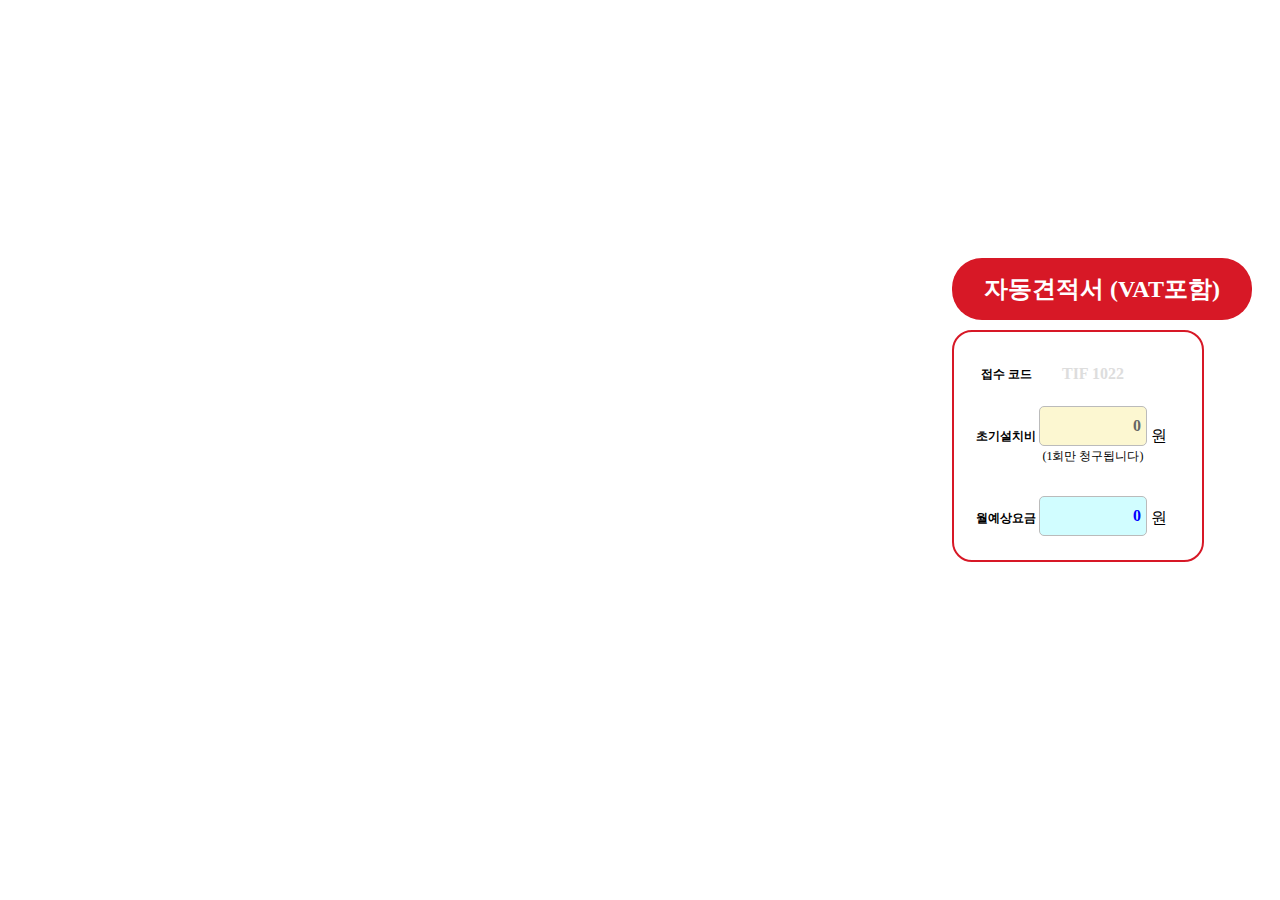
<file: page/estimate_floatingbanner.html>
<!DOCTYPE html>
<html lang="en">

<head>
    <meta charset="UTF-8">
    <meta http-equiv="X-UA-Compatible" content="IE=edge">
    <link rel="stylesheet" href="../css/estimate_floatingbanner.css">
    <script src="https://code.jquery.com/jquery-3.6.0.min.js"
        integrity="sha256-/xUj+3OJU5yExlq6GSYGSHk7tPXikynS7ogEvDej/m4=" crossorigin="anonymous"></script>
    <meta name="viewport" content="width=device-width, initial-scale=1.0">
    <title>Document</title>
</head>

<body>
    <div style="position: relative;">
        <div id="er_floatbanner">
            <h2>자동견적서 (VAT포함)</h2>
            <div style="width: 300px;">
                <table id="erf_table">
                    <tr style="height: 40px;">
                        <th>
                            접수 코드
                        </th>
                        <td style="color: #dddddd; font-weight: 600; text-align: center;">
                            TIF 1022
                        </td>
                        <td></td>
                    </tr>
                    <tr>
                        <th>초기설치비</th>
                        <td class="erf_table_box1">
                            <div class="fb_total_setup">0</div>
                            <div>(1회만 청구됩니다)</div>
                        </td>
                        <td style="width: 15%;">원</td>
                    </tr>
                    <tr>
                        <th>월예상요금</th>
                        <td class="erf_table_box2">
                            <div class="fb_total">0</div>
                            <div></div>
                        </td>
                        <td style="width: 15%;">원</td>
                    </tr>
                </table>
            </div>
            <!-- <div id="erf_consulting">
                <div class="erf_c_header">
                    [ 견적내용 상담 신청하기 ]
                </div>
                <div class="erf_c_contents1">
                    <div>
                        이 름 :
                    </div>
                    <div></div>
                </div>
                <div class="erf_c_contents2">
                        <select name="" id="">
                            <option value="010">010</option>
                            <option value="011">011</option>
                            <option value="016">016</option>
                            <option value="017">017</option>
                            <option value="018">018</option>
                            <option value="019">019</option>
                        </select>
                        <span> ~ </span>
                        <div></div>
                        <span> ~ </span>
                        <div></div>
                </div>
            </div> -->
        </div>
    </div>
</body>

</html>
</file>
<file: css/test.css>
*{
    margin: 0;
    padding: 0;
}

#estimate{
    margin: 10px;
}
#estimate table{
    border-top: 3px solid #26b5b5;
}
.tableList tr td{
    border-bottom: 1px solid #dadada;
}
.estimate_name{
    background-color: #f8f8f8;
    color: #555;
    font-size: 18px;
    font-weight: 700;
    width: 20%;
    text-align: center;
}
.estimate_contents{
    width: 80%;
    font-weight: normal;
    line-height: 23px;
    padding: 15px;
}
#estimate select{
    height: 40px;
    line-height: 40px;
    border: 1px solid #ccc;
    border-radius: 4px;
    pad: 0 10px;
    box-sizing: border-box;
    margin: 10px 0 5px 0;
    background: transparent;
    width: 40%;
    font-size: 16px;
    font-weight: bold;
    color: #555;
}
#estimate input[type="radio"]{
    height: 20px;
    width: 15px;
    vertical-align: middle;
}
a:link{
    text-decoration: none;
}

.explain{
    color: #7c7c7c;
    font-size: 0.9rem;
}

.perpc_hidden_wifi{
    display: none;
}
.perpc_hidden_ip{
    display: none;
}
.callfax_box select{
    width: 50%;
}
.explain_box{
    padding: 5px 0;
}
.extra_services_box span{
    padding: 5px 10px;
}
/* #estimate .explain{
    color: #fff;
    background-color: #aeaeae;
    border-radius: 30px;
    font-size: 8px;
    display: inline-block;
    margin-left: 10px;
    padding: 0 10px;
    box-sizing: border-box;
} */

.need_tv_more{
    display: flex;
}
.need_tv_more input, label{
    margin-right: 5px;
}

@media (min-width: 320px) and (max-width: 480px) { /* 대부분의 스마트폰 모바일 기기(세로)*/

    #estimate select{
        width: 100%;
    }
    .estimate_name{
        width: 25%;
    }
    #estimate .explain{
        font-size: 0.9rem;
    }
}
@media (min-width: 768px) and (max-width: 1024px) and (orientation: landscape) { /* 태블릿, 아이패드(가로) */

    #estimate select{
        width: 100%;
    }
    .estimate_name{
        width: 25%;
    }
    #estimate .explain{
        font-size: 0.9rem;
    }
    
    }
    @media (min-width: 768px) and (max-width: 1024px) { /* 태블릿, 아이패드(세로) */

        #estimate select{
            width: 100%;
        }
        .estimate_name{
            width: 25%;
        }
        #estimate .explain{
            font-size: 0.9rem;
        }
        
        }
</file>
<file: css/estimate.css>
* {
    padding: 0;
    margin: 0;
}

#estimate_result{
    display: none;
    width: 100%;
    background: #eeeeee;
}
.allin{
    background: #eeeeee;
    padding: 20px 20px;
}
.er_header{
    width: 100%;
}
.er_header_title{
    background-color: #02303e;
    font-size: 25px;
    color: #fff;
    font-weight: 700;
    text-align: center;
    line-height: 2.6;
}
.er_header_date{
    overflow: hidden;
}
.er_header_date1{
    float: left;
}
.er_header_date2{
    float: right;
}
.er_header p{
    margin: 12px 0;
}
.er_contents{
    margin: 0 auto;
    width: 100%;
    border-collapse: collapse;
}
.er_contents_header th{
    background-color: #666666;
    color: #fff;
    font-weight: 700;
    border: 2px solid #444;
    font-size: 14px;
    line-height: 3.5;
}
td > font {
    color: #d71826;
    font-weight: 500;
}
.er_contents tr td {
    border: 2px solid #444;
    line-height: 2;
    text-align: center;
    font-weight: 500;
}
.er_contents tr th{
    border: 2px solid #444;
    text-align: center;
}
.er_contents tr th.er_header_title{
    font-weight: 700;
}
.er_contents tr td.er_contents_subtitle{
    font-weight: 700;
}
.er_contents table th{
    color: #222;
}
.er_contents table td{
    color: #222;
}
#er_sum{
    background-color: #02303e;
    color: #fff;
    margin: 0 auto;
    margin-top: 20px;
    font-weight: bold;
    display: flex;
    border-radius: 5px;
    height: 65px;
    width: 100%;
    line-height: 65px;
    font-size: 18px;
    justify-content: space-around;
}
#er_sum span{
    padding: 11px 26px;
    background-color: #fff;
    border-radius: 5px;
    color: #111;
}
#er_sum .er_sum4 span{
    color: #e80000;
}
#er_footer{
    width: 100%;
    margin: 0 auto;
    background-color: #dedede;
    border-radius: 5px;
}
#er_footer h4{
    font-size: 15px;
    padding: 15px 0 0 40px;
    margin-bottom: 10px;
    margin-top: 20px;
}
#er_footer ul{
    padding-inline-start: 40px;
    margin-block-start: 1em;
    margin-block-end: 1em;
}
#er_footer li{
    float: none;
    margin: 3px 0;
    font-size: 13px;
    list-style: none;
}
#er_footer li:last-child{
    padding-bottom: 15px;
}
@media screen and (min-width:1024px){

}
@media screen and (min-width:768px) and (max-width: 1023px) {

    #er_floatbanner{
        display: none;
    }
    #er_sum{
        flex-wrap: wrap;
        height: auto;
    }
    #er_sum .er_sum1{
        width: 50%;
        text-align: center;
    }
    #er_sum .ersum2 span{
        padding: 11px 40px;
        width: 0;
        height: 0;
        width: 50%;
        font-size: 15px;
    }
    #er_sum .er_sum3{
        width: 50%;
        text-align: center;
    }
    #er_sum .ersum4 span{
        padding: 11px 40px;
        width: 0;
        height: 0;
        width: 50%;
        font-size: 15px;
    }

}
@media screen and (max-width:767px){

    #er_floatbanner{
        display: none;
    }
    #er_sum{
        flex-wrap: wrap;
        height: auto;
    }
    #er_sum .er_sum1{
        width: 50%;
        text-align: center;
    }
    #er_sum .ersum2 span{
        padding: 11px 40px;
        width: 0;
        height: 0;
        width: 50%;
        font-size: 15px;
    }
    #er_sum .er_sum3{
        width: 50%;
        text-align: center;
    }
    #er_sum .ersum4 span{
        padding: 11px 40px;
        width: 0;
        height: 0;
        width: 50%;
        font-size: 15px;
    }

}
</file>
<file: css/estimate_floatingbanner.css>
#er_floatbanner{
    width: 300px;
    position: absolute;
    top: 250px;
    right: 20px;
    z-index: 99;
}
#er_floatbanner table{
    border: 2px solid #d71826;
    border-radius: 20px;
    padding: 20px 20px 0;
}
#er_floatbanner h2{
    text-align: center;
    margin-top: 0;
    margin-bottom: 10px;
    background-color: #d71826;
    padding: 15px 0;
    color: #fff;
    border-radius: 30px;
}

#er_floatbanner div p{
    float: left;
    line-height: 100%;
    font-size: 14px;
    font-weight: bold;
    text-align: center;
    padding-right: 8px;
}

#erf_table tr th{
    text-align: center;
    font-size: 12px;
    font-weight: bold;
    line-height: 100%;
    width: 30%;
    padding: 10px 0;
}
#erf_table tr{
    height: 80px;
}
/* #erf_table .erf_table_box1{
    text-align: right;
    background-color: #fcf7d1;
    font-weight: 600;
    border: 1px solid #bbb;
    width: 110px;
    border-radius: 5px;
    width: 40%;
}
#erf_table .erf_table_box2{
    text-align: right;
    font-weight: 600;
    border: 1px solid #bbb;
    width: 110px;
    border-radius: 5px;
    color: blue; 
    background-color: #d1fdff;
} */
#erf_table td.erf_table_box1 div:nth-child(1){
    background-color: #fcf7d1;
    padding: 10px 5px;
    border: 1px solid #bbb;
    border-radius: 5px;
    text-align: right;
    font-weight: 600;
    color: #666;
}
#erf_table td.erf_table_box1 div:nth-child(2){
    font-size: 12px;
    font-weight: 400;
    text-align: center;
    padding: 2px 0;
    font-weight: 400;
}
#erf_table td.erf_table_box2 div:nth-child(1){
    background-color: #d1fdff;
    padding: 10px 5px;
    border: 1px solid #bbb;
    border-radius: 5px;
    text-align: right;
    color: blue;
    font-weight: 600;
}
#erf_table td.erf_table_box2 div:nth-child(2){
    font-size: 12px;
    font-weight: 400;
    text-align: center;
    padding: 2px 0;
    color: blue;
    font-weight: 400;
}
#erf_consulting{
    border: 1px solid #d71826;
    border-radius: 20px;
    width: 300px;
    text-align: center;
    background-color: #d71826;
    margin-top: 10px;
    padding: 20px 20px;
}
#erf_consulting .erf_c_header{
    color: #fff;
    font-size: 14px;
    font-weight: 600;
    margin-bottom: 15px;
}


/* #erf_consulting .erf_c_contents1{
    display: flex;
    justify-content: flex-start;
}
#erf_consulting .erf_c_contents1 div:nth-child(1){
    font-size: 14px;
    color: #fff;
    width: 80px;
    line-height: 2;
    font-weight: 600;
}
#erf_consulting .erf_c_contents1 div:nth-child(2){
    height: 33px;
    border: 1px solid #bbb;
    border-radius: 5px;
    font-size: 16px;
    font-weight: 600;
    background-color: #fcf7d1;
    width: 140px;
}
#erf_consulting .erf_c_contents2{
    display: flex;
    justify-content: flex-start;
}
#erf_consulting .erf_c_contents2 div{
    height: 33px;
    border: 1px solid #bbb;
    border-radius: 5px;
    font-size: 16px;
    font-weight: 600;
    background-color: #fcf7d1;
    width: 140px;
}
#erf_consulting .erf_c_contents2 select{
    height: 40px;
    font-size: 13px;
    border: 1px solid #bbb;
    border-radius: 5px;
}
#erf_consulting .erf_c_contents2 span{
    text-align: center;
    vertical-align: middle; */
/* } */
/* PC , 테블릿 가로 (해상도 768px ~ 1023px)*/
@media screen and (min-width:1024px){

}
@media screen and (min-width:768px) and (max-width: 1023px) {

	#er_floatbanner{
        display: none;
    }

}
@media screen and (max-width:767px){

    #er_floatbanner{
        display: none;
    }

}
</file>
<file: estimate.css>
* {
    padding: 0;
    margin: 0;
}

#estimate_result{
    width: 100%;
    background: #eeeeee;
}
.allin{
    background: #eeeeee;
    padding: 20px 20px;
}
.er_header{
    width: 100%;
}
.er_header_title{
    background-color: #02303e;
    font-size: 25px;
    color: #fff;
    font-weight: 700;
    text-align: center;
    line-height: 2.6;
}
.er_header_date{
    overflow: hidden;
}
.er_header_date1{
    float: left;
}
.er_header_date2{
    float: right;
}
.er_header p{
    margin: 12px 0;
}
.er_contents{
    margin: 0 auto;
    width: 100%;
    border-collapse: collapse;
}
.er_contents_header th{
    background-color: #666666;
    color: #fff;
    font-weight: 700;
    border: 2px solid #444;
    font-size: 14px;
    line-height: 3.5;
}
td > font {
    color: #d71826;
    font-weight: 500;
}
.er_contents tr td {
    border: 2px solid #444;
    line-height: 2;
    text-align: center;
    font-weight: 500;
}
.er_contents tr th{
    border: 2px solid #444;
    text-align: center;
}
.er_contents tr th.er_header_title{
    font-weight: 700;
}
.er_contents tr td.er_contents_subtitle{
    font-weight: 700;
}
.er_contents table th{
    color: #222;
}
.er_contents table td{
    color: #222;
}
#er_sum{
    background-color: #02303e;
    color: #fff;
    margin: 0 auto;
    margin-top: 20px;
    font-weight: bold;
    display: flex;
    border-radius: 5px;
    height: 65px;
    width: 100%;
    line-height: 65px;
    font-size: 18px;
    justify-content: space-around;
}
#er_sum span{
    padding: 11px 26px;
    background-color: #fff;
    border-radius: 5px;
    color: #111;
}
#er_sum .er_sum4 span{
    color: #e80000;
}
#er_footer{
    width: 100%;
    margin: 0 auto;
    background-color: #dedede;
    border-radius: 5px;
}
#er_footer h4{
    font-size: 15px;
    padding: 15px 0 0 40px;
    margin-bottom: 10px;
    margin-top: 20px;
}
#er_footer ul{
    padding-inline-start: 40px;
    margin-block-start: 1em;
    margin-block-end: 1em;
}
#er_footer li{
    float: none;
    margin: 3px 0;
    font-size: 13px;
    list-style: none;
}
#er_footer li:last-child{
    padding-bottom: 15px;
}
@media screen and (min-width:1024px){

}
@media screen and (min-width:768px) and (max-width: 1023px) {

    #er_floatbanner{
        display: none;
    }
    #er_sum{
        flex-wrap: wrap;
        height: auto;
    }
    #er_sum .er_sum1{
        width: 50%;
        text-align: center;
    }
    #er_sum .ersum2 span{
        padding: 11px 40px;
        width: 0;
        height: 0;
        width: 50%;
        font-size: 15px;
    }
    #er_sum .er_sum3{
        width: 50%;
        text-align: center;
    }
    #er_sum .ersum4 span{
        padding: 11px 40px;
        width: 0;
        height: 0;
        width: 50%;
        font-size: 15px;
    }

}
@media screen and (max-width:767px){

    #er_floatbanner{
        display: none;
    }
    #er_sum{
        flex-wrap: wrap;
        height: auto;
    }
    #er_sum .er_sum1{
        width: 50%;
        text-align: center;
    }
    #er_sum .ersum2 span{
        padding: 11px 40px;
        width: 0;
        height: 0;
        width: 50%;
        font-size: 15px;
    }
    #er_sum .er_sum3{
        width: 50%;
        text-align: center;
    }
    #er_sum .ersum4 span{
        padding: 11px 40px;
        width: 0;
        height: 0;
        width: 50%;
        font-size: 15px;
    }

}
</file>
<file: estimate_floatingbanner.css>
#er_floatbanner{
    width: 300px;
    position: absolute;
    top: 250px;
    right: 20px;
    z-index: 99;
}
#er_floatbanner table{
    border: 2px solid #d71826;
    border-radius: 20px;
    padding: 20px 20px 0;
}
#er_floatbanner h2{
    text-align: center;
    margin-top: 0;
    margin-bottom: 10px;
    background-color: #d71826;
    padding: 15px 0;
    color: #fff;
    border-radius: 30px;
}

#er_floatbanner div p{
    float: left;
    line-height: 100%;
    font-size: 14px;
    font-weight: bold;
    text-align: center;
    padding-right: 8px;
}

#erf_table tr th{
    text-align: center;
    font-size: 12px;
    font-weight: bold;
    line-height: 100%;
    width: 30%;
    padding: 10px 0;
}
#erf_table tr{
    height: 80px;
}
/* #erf_table .erf_table_box1{
    text-align: right;
    background-color: #fcf7d1;
    font-weight: 600;
    border: 1px solid #bbb;
    width: 110px;
    border-radius: 5px;
    width: 40%;
}
#erf_table .erf_table_box2{
    text-align: right;
    font-weight: 600;
    border: 1px solid #bbb;
    width: 110px;
    border-radius: 5px;
    color: blue; 
    background-color: #d1fdff;
} */
#erf_table td.erf_table_box1 div:nth-child(1){
    background-color: #fcf7d1;
    padding: 10px 5px;
    border: 1px solid #bbb;
    border-radius: 5px;
    text-align: right;
    font-weight: 600;
    color: #666;
}
#erf_table td.erf_table_box1 div:nth-child(2){
    font-size: 12px;
    font-weight: 400;
    text-align: center;
    padding: 2px 0;
    font-weight: 400;
}
#erf_table td.erf_table_box2 div:nth-child(1){
    background-color: #d1fdff;
    padding: 10px 5px;
    border: 1px solid #bbb;
    border-radius: 5px;
    text-align: right;
    color: blue;
    font-weight: 600;
}
#erf_table td.erf_table_box2 div:nth-child(2){
    font-size: 12px;
    font-weight: 400;
    text-align: center;
    padding: 2px 0;
    color: blue;
    font-weight: 400;
}
#erf_consulting{
    border: 1px solid #d71826;
    border-radius: 20px;
    width: 300px;
    text-align: center;
    background-color: #d71826;
    margin-top: 10px;
    padding: 20px 20px;
}
#erf_consulting .erf_c_header{
    color: #fff;
    font-size: 14px;
    font-weight: 600;
    margin-bottom: 15px;
}


/* #erf_consulting .erf_c_contents1{
    display: flex;
    justify-content: flex-start;
}
#erf_consulting .erf_c_contents1 div:nth-child(1){
    font-size: 14px;
    color: #fff;
    width: 80px;
    line-height: 2;
    font-weight: 600;
}
#erf_consulting .erf_c_contents1 div:nth-child(2){
    height: 33px;
    border: 1px solid #bbb;
    border-radius: 5px;
    font-size: 16px;
    font-weight: 600;
    background-color: #fcf7d1;
    width: 140px;
}
#erf_consulting .erf_c_contents2{
    display: flex;
    justify-content: flex-start;
}
#erf_consulting .erf_c_contents2 div{
    height: 33px;
    border: 1px solid #bbb;
    border-radius: 5px;
    font-size: 16px;
    font-weight: 600;
    background-color: #fcf7d1;
    width: 140px;
}
#erf_consulting .erf_c_contents2 select{
    height: 40px;
    font-size: 13px;
    border: 1px solid #bbb;
    border-radius: 5px;
}
#erf_consulting .erf_c_contents2 span{
    text-align: center;
    vertical-align: middle; */
/* } */
/* PC , 테블릿 가로 (해상도 768px ~ 1023px)*/
@media screen and (min-width:1024px){

}
@media screen and (min-width:768px) and (max-width: 1023px) {

	#er_floatbanner{
        display: none;
    }

}
@media screen and (max-width:767px){

    #er_floatbanner{
        display: none;
    }

}
</file>
